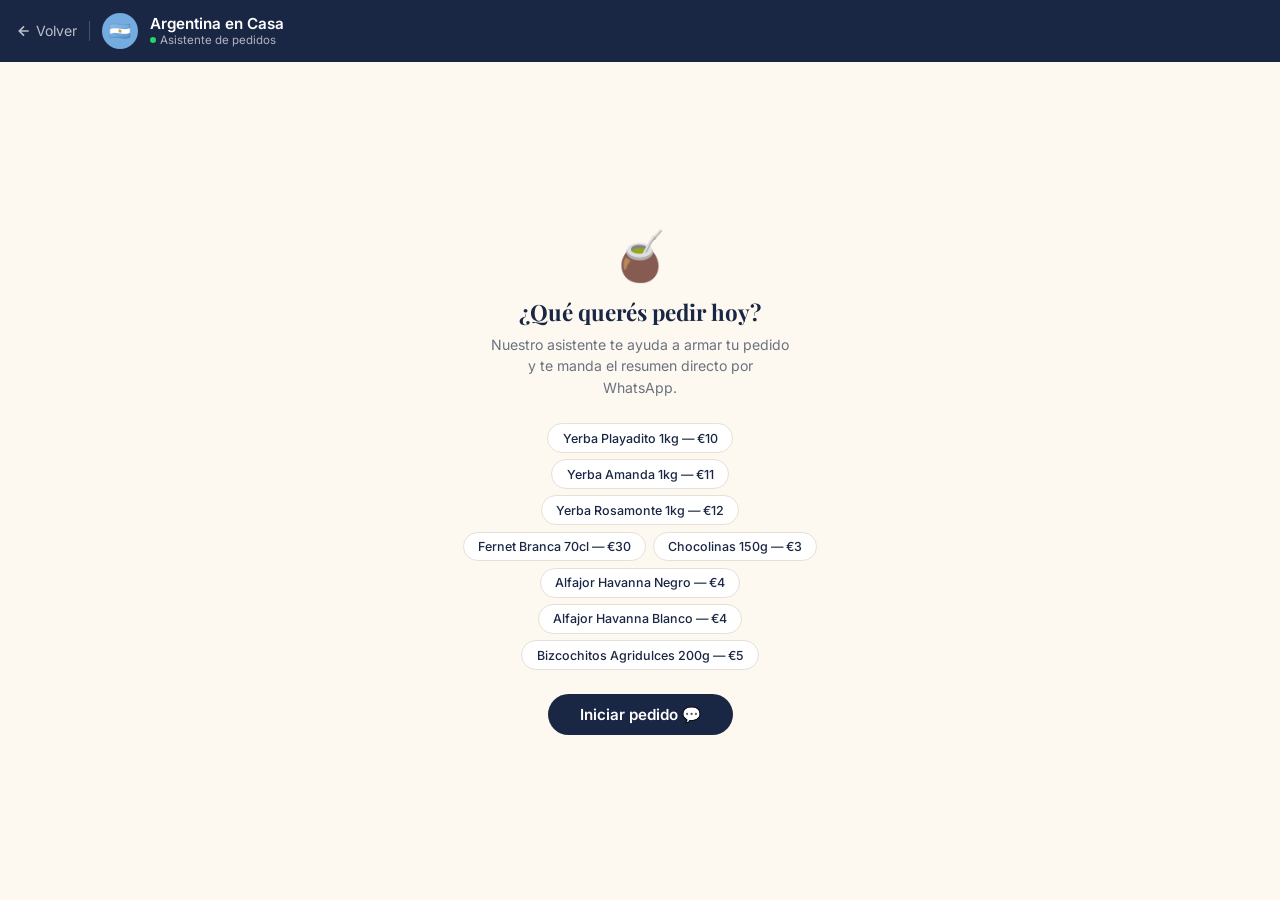
<file: chat.html>
<!DOCTYPE html>
<html lang="es">
<head>
  <meta charset="UTF-8" />
  <meta name="viewport" content="width=device-width, initial-scale=1.0" />
  <title>Pedidos — Argentina en Casa 🇦🇷</title>
  <link rel="icon" type="image/x-icon" href="favicon.ico" />
  <link rel="preconnect" href="https://fonts.googleapis.com" />
  <link href="https://fonts.googleapis.com/css2?family=Inter:wght@400;500;600&family=Playfair+Display:wght@700&display=swap" rel="stylesheet" />
  <style>
    *, *::before, *::after { box-sizing: border-box; margin: 0; padding: 0; }

    :root {
      --azul:    #1a2744;
      --celeste: #74ACDF;
      --crema:   #fdf8f0;
      --wa:      #25d366;
      --wa-dark: #128c5a;
      --borde:   #e5e0d8;
      --suave:   #6b7280;
      --texto:   #1c1c1e;
    }

    body {
      font-family: 'Inter', sans-serif;
      background: var(--crema);
      color: var(--texto);
      height: 100dvh;
      display: flex;
      flex-direction: column;
    }

    /* ── HEADER ── */
    .header {
      background: var(--azul);
      color: white;
      padding: 0.8rem 1rem;
      display: flex;
      align-items: center;
      gap: 0.75rem;
      flex-shrink: 0;
    }

    .header-back {
      color: rgba(255,255,255,0.7);
      text-decoration: none;
      font-size: 0.88rem;
      display: flex;
      align-items: center;
      gap: 4px;
      transition: color 0.2s;
    }
    .header-back:hover { color: white; }

    .header-divider {
      width: 1px;
      height: 20px;
      background: rgba(255,255,255,0.2);
    }

    .header-avatar {
      width: 36px;
      height: 36px;
      border-radius: 50%;
      background: var(--celeste);
      display: flex;
      align-items: center;
      justify-content: center;
      font-size: 1.1rem;
      flex-shrink: 0;
    }

    .header-info { flex: 1; }
    .header-name { font-weight: 600; font-size: 0.95rem; }
    .header-status { font-size: 0.72rem; color: rgba(255,255,255,0.65); display: flex; align-items: center; gap: 4px; }
    .header-status::before { content: ''; width: 6px; height: 6px; border-radius: 50%; background: var(--wa); display: inline-block; }

    /* ── CHAT AREA ── */
    .chat-wrap {
      flex: 1;
      overflow-y: auto;
      padding: 1rem;
      display: flex;
      flex-direction: column;
      gap: 0.5rem;
      scroll-behavior: smooth;
    }

    /* ── BUBBLES ── */
    .bubble-row {
      display: flex;
      align-items: flex-end;
      gap: 6px;
    }
    .bubble-row.user { justify-content: flex-end; }

    .bubble-avatar {
      width: 26px;
      height: 26px;
      border-radius: 50%;
      background: var(--celeste);
      display: flex;
      align-items: center;
      justify-content: center;
      font-size: 0.75rem;
      flex-shrink: 0;
    }

    .bubble {
      max-width: 78%;
      padding: 0.55rem 0.9rem;
      border-radius: 18px;
      font-size: 0.88rem;
      line-height: 1.55;
      white-space: pre-wrap;
    }

    .bubble.bot {
      background: white;
      border: 1px solid var(--borde);
      border-bottom-left-radius: 4px;
      color: var(--texto);
    }

    .bubble.user {
      background: var(--azul);
      color: white;
      border-bottom-right-radius: 4px;
    }

    /* ── TYPING ── */
    .typing-dots span {
      display: inline-block;
      width: 7px; height: 7px;
      background: var(--suave);
      border-radius: 50%;
      margin: 0 2px;
      animation: bounce 1.2s infinite ease-in-out;
    }
    .typing-dots span:nth-child(2) { animation-delay: 0.2s; }
    .typing-dots span:nth-child(3) { animation-delay: 0.4s; }
    @keyframes bounce { 0%,80%,100% { transform: scale(0.8); opacity: .5; } 40% { transform: scale(1.1); opacity: 1; } }

    /* ── SUGERENCIAS RÁPIDAS ── */
    .sugerencias {
      display: flex;
      flex-wrap: wrap;
      gap: 0.4rem;
      padding: 0.5rem 1rem 0;
    }

    .sug-btn {
      padding: 0.3rem 0.75rem;
      border-radius: 999px;
      border: 1px solid var(--celeste);
      background: white;
      color: var(--azul);
      font-size: 0.78rem;
      font-weight: 500;
      cursor: pointer;
      transition: all 0.18s;
    }
    .sug-btn:hover { background: var(--celeste); color: white; }

    /* ── ORDER CARD ── */
    .order-card {
      background: #e8f5e9;
      border: 1px solid #a5d6a7;
      border-radius: 14px;
      padding: 1rem;
      margin: 0.5rem 0;
      max-width: 92%;
    }

    .order-card-title {
      display: flex;
      align-items: center;
      gap: 6px;
      font-weight: 600;
      font-size: 0.9rem;
      color: #2e7d32;
      margin-bottom: 0.6rem;
    }

    .order-card-body {
      font-size: 0.82rem;
      color: var(--texto);
      line-height: 1.65;
      margin-bottom: 0.75rem;
      white-space: pre-wrap;
    }

    .btn-wa-order {
      display: inline-flex;
      align-items: center;
      gap: 6px;
      background: var(--wa);
      color: white;
      text-decoration: none;
      padding: 0.55rem 1.1rem;
      border-radius: 999px;
      font-size: 0.84rem;
      font-weight: 600;
      transition: background 0.2s, transform 0.15s;
    }
    .btn-wa-order:hover { background: var(--wa-dark); transform: scale(1.02); }

    /* ── INPUT BAR ── */
    .input-bar {
      background: white;
      border-top: 1px solid var(--borde);
      padding: 0.6rem 0.75rem;
      display: flex;
      gap: 0.5rem;
      align-items: center;
      flex-shrink: 0;
    }

    .msg-input {
      flex: 1;
      padding: 0.55rem 0.85rem;
      border: 1px solid var(--borde);
      border-radius: 999px;
      font-size: 0.88rem;
      font-family: 'Inter', sans-serif;
      color: var(--texto);
      background: var(--crema);
      outline: none;
      transition: border-color 0.2s;
    }
    .msg-input:focus { border-color: var(--celeste); background: white; }

    .send-btn {
      width: 38px;
      height: 38px;
      border-radius: 50%;
      background: var(--azul);
      color: white;
      border: none;
      cursor: pointer;
      display: flex;
      align-items: center;
      justify-content: center;
      flex-shrink: 0;
      transition: background 0.2s, transform 0.15s;
    }
    .send-btn:hover:not(:disabled) { background: #2c4a7c; transform: scale(1.05); }
    .send-btn:disabled { opacity: 0.4; cursor: not-allowed; }

    /* ── WELCOME SCREEN ── */
    .welcome {
      flex: 1;
      display: flex;
      flex-direction: column;
      align-items: center;
      justify-content: center;
      padding: 2rem 1.5rem;
      text-align: center;
    }

    .welcome-flag { font-size: 3rem; margin-bottom: 0.75rem; }
    .welcome-title { font-family: 'Playfair Display', serif; font-size: 1.4rem; color: var(--azul); margin-bottom: 0.4rem; }
    .welcome-sub { font-size: 0.88rem; color: var(--suave); margin-bottom: 1.5rem; max-width: 300px; line-height: 1.55; }

    .welcome-products {
      display: flex;
      flex-wrap: wrap;
      gap: 0.4rem;
      justify-content: center;
      margin-bottom: 1.5rem;
      max-width: 360px;
    }

    .welcome-product-pill {
      background: white;
      border: 1px solid var(--borde);
      border-radius: 999px;
      padding: 0.4rem 0.9rem;
      font-size: 0.78rem;
      color: var(--azul);
      cursor: pointer;
      font-family: 'Inter', sans-serif;
      font-weight: 500;
      transition: all 0.18s;
    }
    .welcome-product-pill:hover {
      background: var(--azul);
      color: white;
      border-color: var(--azul);
      transform: scale(1.03);
    }

    .start-btn {
      background: var(--azul);
      color: white;
      border: none;
      border-radius: 999px;
      padding: 0.7rem 2rem;
      font-size: 0.95rem;
      font-weight: 600;
      cursor: pointer;
      transition: background 0.2s, transform 0.15s;
      font-family: 'Inter', sans-serif;
    }
    .start-btn:hover { background: #2c4a7c; transform: translateY(-1px); }
  </style>
</head>
<body>

  <div class="header">
    <a href="index.html" class="header-back">
      <svg width="16" height="16" viewBox="0 0 24 24" fill="none" stroke="currentColor" stroke-width="2.5"><path d="M19 12H5M12 5l-7 7 7 7"/></svg>
      Volver
    </a>
    <div class="header-divider"></div>
    <div class="header-avatar">🇦🇷</div>
    <div class="header-info">
      <div class="header-name">Argentina en Casa</div>
      <div class="header-status">Asistente de pedidos</div>
    </div>
  </div>

  <!-- WELCOME -->
  <div class="welcome" id="welcome">
    <div class="welcome-flag">🧉</div>
    <h1 class="welcome-title">¿Qué querés pedir hoy?</h1>
    <p class="welcome-sub">Nuestro asistente te ayuda a armar tu pedido y te manda el resumen directo por WhatsApp.</p>
    <div class="welcome-products" id="welcomeProducts"></div>
    <button class="start-btn" id="startBtn">Iniciar pedido 💬</button>
  </div>

  <!-- CHAT (oculto al inicio) -->
  <div class="chat-wrap" id="chatWrap" style="display:none"></div>

  <div class="sugerencias" id="sugerencias" style="display:none">
    <button class="sug-btn" data-msg="¿Qué productos tienen disponibles?">Ver catálogo</button>
    <button class="sug-btn" data-msg="Quiero yerba mate">Quiero yerba</button>
    <button class="sug-btn" data-msg="Quiero Fernet Branca">Quiero Fernet</button>
    <button class="sug-btn" data-msg="¿Cuánto sale el alfajor?">Precio alfajor</button>
    <button class="sug-btn" data-msg="Ya terminé mi pedido">Cerrar pedido</button>
  </div>

  <div class="input-bar" id="inputBar" style="display:none">
    <input
      type="text"
      class="msg-input"
      id="msgInput"
      placeholder="Escribí tu mensaje..."
      autocomplete="off"
    />
    <button class="send-btn" id="sendBtn" disabled>
      <svg width="16" height="16" viewBox="0 0 24 24" fill="currentColor"><path d="M2.01 21L23 12 2.01 3 2 10l15 2-15 2z"/></svg>
    </button>
  </div>

  <script>
    const WA_NUMBER = '5491130810702';
    const PRODUCTOS_DISPONIBLES = [
      'Yerba Playadito 1kg — €10',
      'Yerba Amanda 1kg — €11',
      'Yerba Rosamonte 1kg — €12',
      'Fernet Branca 70cl — €30',
      'Chocolinas 150g — €3',
      'Alfajor Havanna Negro — €4',
      'Alfajor Havanna Blanco — €4',
      'Bizcochitos Agridulces 200g — €5',
    ];

    let historial = [];
    let cargando = false;

    // Welcome pills — clickeables
    const wp = document.getElementById('welcomeProducts');
    PRODUCTOS_DISPONIBLES.forEach(p => {
      const pill = document.createElement('button');
      pill.className = 'welcome-product-pill';
      pill.textContent = p;
      // Extraer solo el nombre del producto (sin precio)
      const nombreProducto = p.split(' — ')[0];
      pill.addEventListener('click', () => {
        iniciarChat(`Quiero pedir: ${nombreProducto}`);
      });
      wp.appendChild(pill);
    });

    // Start
    document.getElementById('startBtn').addEventListener('click', () => iniciarChat(null));

    function iniciarChat(mensajeInicial) {
      document.getElementById('welcome').style.display = 'none';
      document.getElementById('chatWrap').style.display = 'flex';
      document.getElementById('sugerencias').style.display = 'flex';
      document.getElementById('inputBar').style.display = 'flex';
      document.getElementById('msgInput').focus();
      enviarMensaje(mensajeInicial || 'Hola! Quiero hacer un pedido.');
    }

    // Input
    const input = document.getElementById('msgInput');
    const sendBtn = document.getElementById('sendBtn');

    input.addEventListener('input', () => {
      sendBtn.disabled = !input.value.trim() || cargando;
    });

    input.addEventListener('keydown', e => {
      if (e.key === 'Enter' && !e.shiftKey && !cargando) {
        e.preventDefault();
        const txt = input.value.trim();
        if (txt) enviarMensaje(txt);
      }
    });

    sendBtn.addEventListener('click', () => {
      const txt = input.value.trim();
      if (txt && !cargando) enviarMensaje(txt);
    });

    document.getElementById('sugerencias').addEventListener('click', e => {
      const btn = e.target.closest('.sug-btn');
      if (btn && !cargando) enviarMensaje(btn.dataset.msg);
    });

    // Render bubble
    function addBubble(role, text) {
      const chat = document.getElementById('chatWrap');

      // Check if order is complete
      if (role === 'bot' && text.includes('PEDIDO_LISTO')) {
        const idx = text.indexOf('PEDIDO_LISTO');
        const before = text.substring(0, idx).trim();
        const orderRaw = text.substring(idx + 'PEDIDO_LISTO'.length).trim();

        if (before) {
          const row = document.createElement('div');
          row.className = 'bubble-row';
          row.innerHTML = `
            <div class="bubble-avatar">🇦🇷</div>
            <div class="bubble bot">${before}</div>
          `;
          chat.appendChild(row);
        }

        const card = document.createElement('div');
        card.className = 'order-card';
        const waMsg = '🛒 NUEVO PEDIDO - Argentina en Casa\n\n' + orderRaw;
        card.innerHTML = `
          <div class="order-card-title">✅ Pedido confirmado</div>
          <div class="order-card-body">${orderRaw}</div>
          <a class="btn-wa-order" href="https://wa.me/${WA_NUMBER}?text=${encodeURIComponent(waMsg)}" target="_blank" rel="noopener">
            <svg width="14" height="14" viewBox="0 0 24 24" fill="currentColor"><path d="M17.472 14.382c-.297-.149-1.758-.867-2.03-.967-.273-.099-.471-.148-.67.15-.197.297-.767.966-.94 1.164-.173.199-.347.223-.644.075-.297-.15-1.255-.463-2.39-1.475-.883-.788-1.48-1.761-1.653-2.059-.173-.297-.018-.458.13-.606.134-.133.298-.347.446-.52.149-.174.198-.298.298-.497.099-.198.05-.371-.025-.52-.075-.149-.669-1.612-.916-2.207-.242-.579-.487-.5-.669-.51-.173-.008-.371-.01-.57-.01-.198 0-.52.074-.792.372-.272.297-1.04 1.016-1.04 2.479 0 1.462 1.065 2.875 1.213 3.074.149.198 2.096 3.2 5.077 4.487.709.306 1.262.489 1.694.625.712.227 1.36.195 1.871.118.571-.085 1.758-.719 2.006-1.413.248-.694.248-1.289.173-1.413-.074-.124-.272-.198-.57-.347zM12 0C5.373 0 0 5.373 0 12c0 2.125.558 4.122 1.533 5.857L0 24l6.335-1.518A11.946 11.946 0 0012 24c6.627 0 12-5.373 12-12S18.627 0 12 0zm0 21.818a9.818 9.818 0 01-5.003-1.364l-.358-.213-3.762.9.966-3.666-.234-.376A9.818 9.818 0 1112 21.818z"/></svg>
            Enviar pedido por WhatsApp
          </a>
        `;
        chat.appendChild(card);
        chat.scrollTop = chat.scrollHeight;
        return;
      }

      const row = document.createElement('div');
      row.className = `bubble-row${role === 'user' ? ' user' : ''}`;
      if (role === 'bot') {
        row.innerHTML = `<div class="bubble-avatar">🇦🇷</div><div class="bubble bot">${text}</div>`;
      } else {
        row.innerHTML = `<div class="bubble user">${text}</div>`;
      }
      chat.appendChild(row);
      chat.scrollTop = chat.scrollHeight;
    }

    function addTyping() {
      const chat = document.getElementById('chatWrap');
      const row = document.createElement('div');
      row.className = 'bubble-row';
      row.id = 'typing';
      row.innerHTML = `
        <div class="bubble-avatar">🇦🇷</div>
        <div class="bubble bot" style="padding:.6rem .9rem">
          <div class="typing-dots"><span></span><span></span><span></span></div>
        </div>
      `;
      chat.appendChild(row);
      chat.scrollTop = chat.scrollHeight;
    }

    function removeTyping() {
      const t = document.getElementById('typing');
      if (t) t.remove();
    }

    async function enviarMensaje(texto) {
      if (cargando) return;
      cargando = true;
      sendBtn.disabled = true;
      input.value = '';

      addBubble('user', texto);
      historial.push({ role: 'user', content: texto });

      addTyping();

      try {
        const res = await fetch('/api/chat', {
          method: 'POST',
          headers: { 'Content-Type': 'application/json' },
          body: JSON.stringify({ messages: historial })
        });

        const data = await res.json();
        removeTyping();

        const reply = data.content?.[0]?.text || 'Disculpá, hubo un error. Intentá de nuevo.';
        historial.push({ role: 'assistant', content: reply });
        addBubble('bot', reply);
      } catch (err) {
        removeTyping();
        addBubble('bot', 'Disculpá, hubo un problema de conexión. Intentá de nuevo en unos segundos.');
      }

      cargando = false;
      sendBtn.disabled = !input.value.trim();
      input.focus();
    }
  </script>
</body>
</html>
</file>
